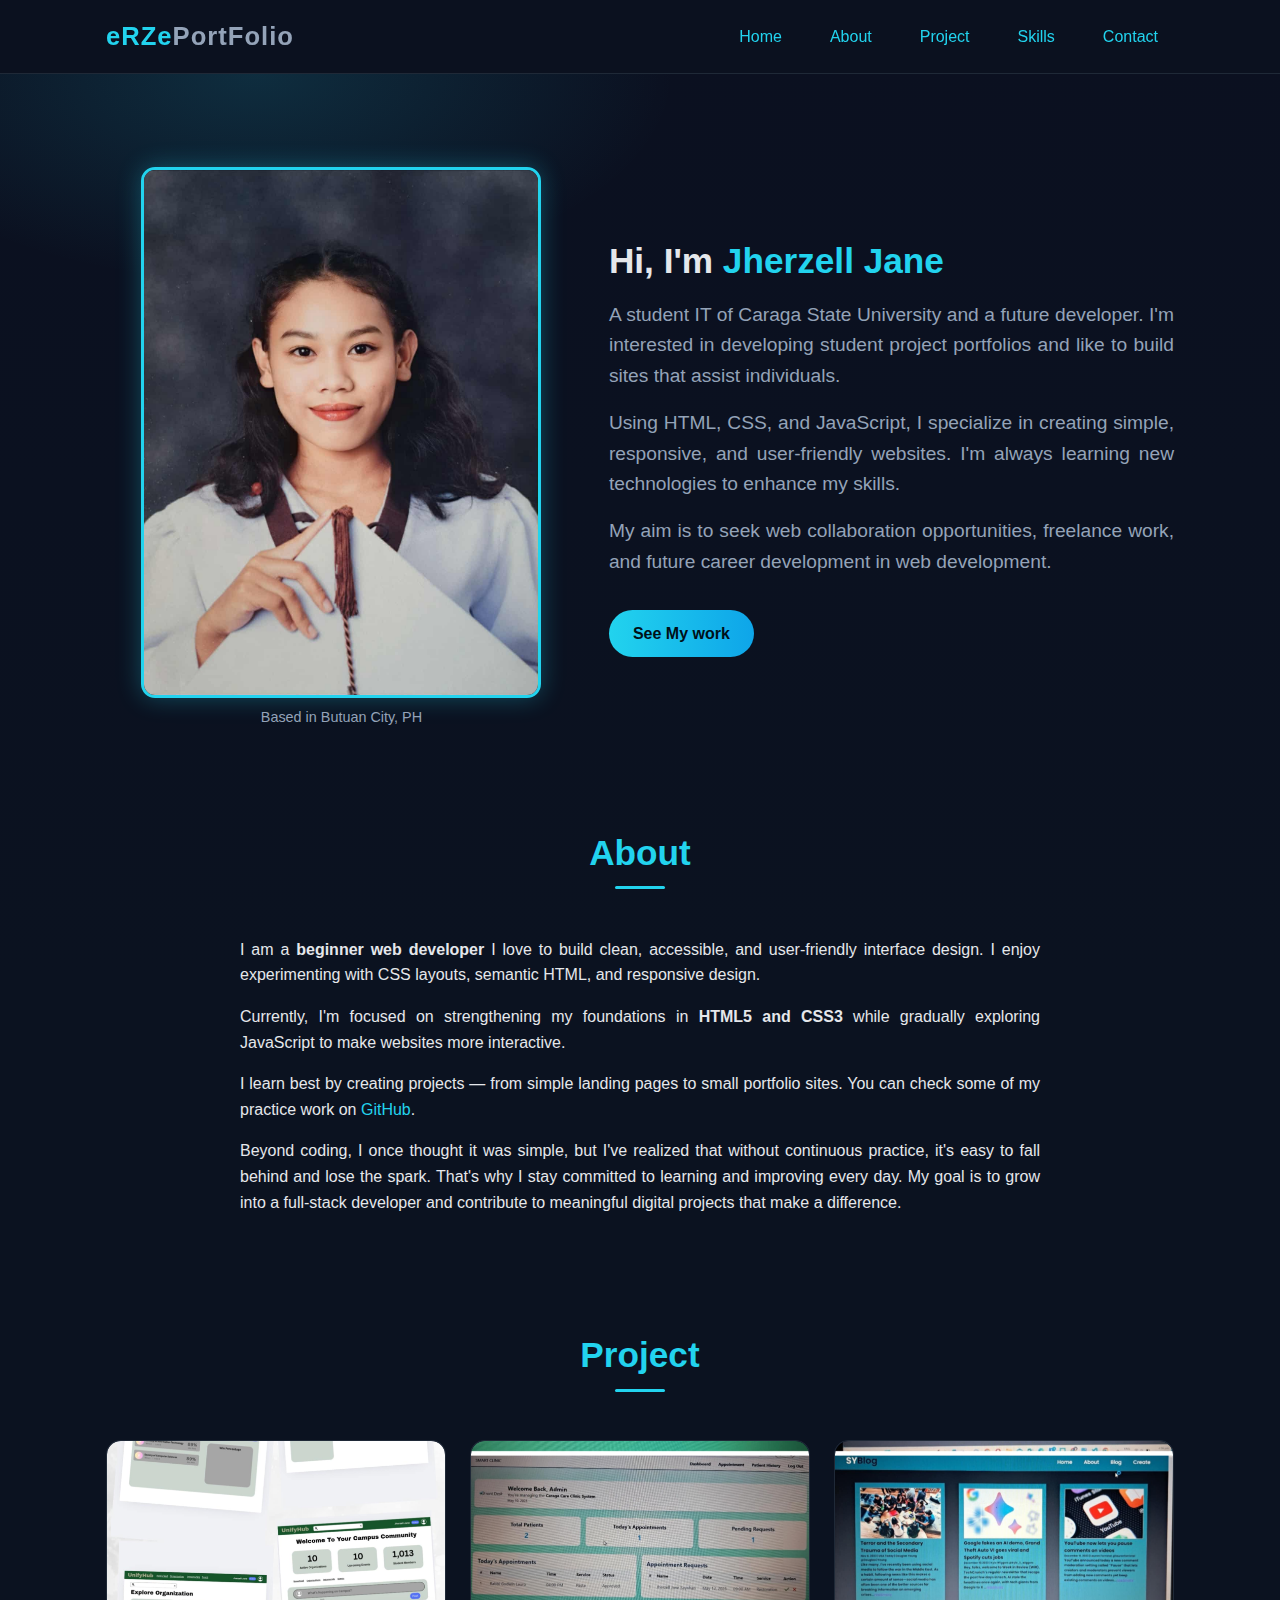
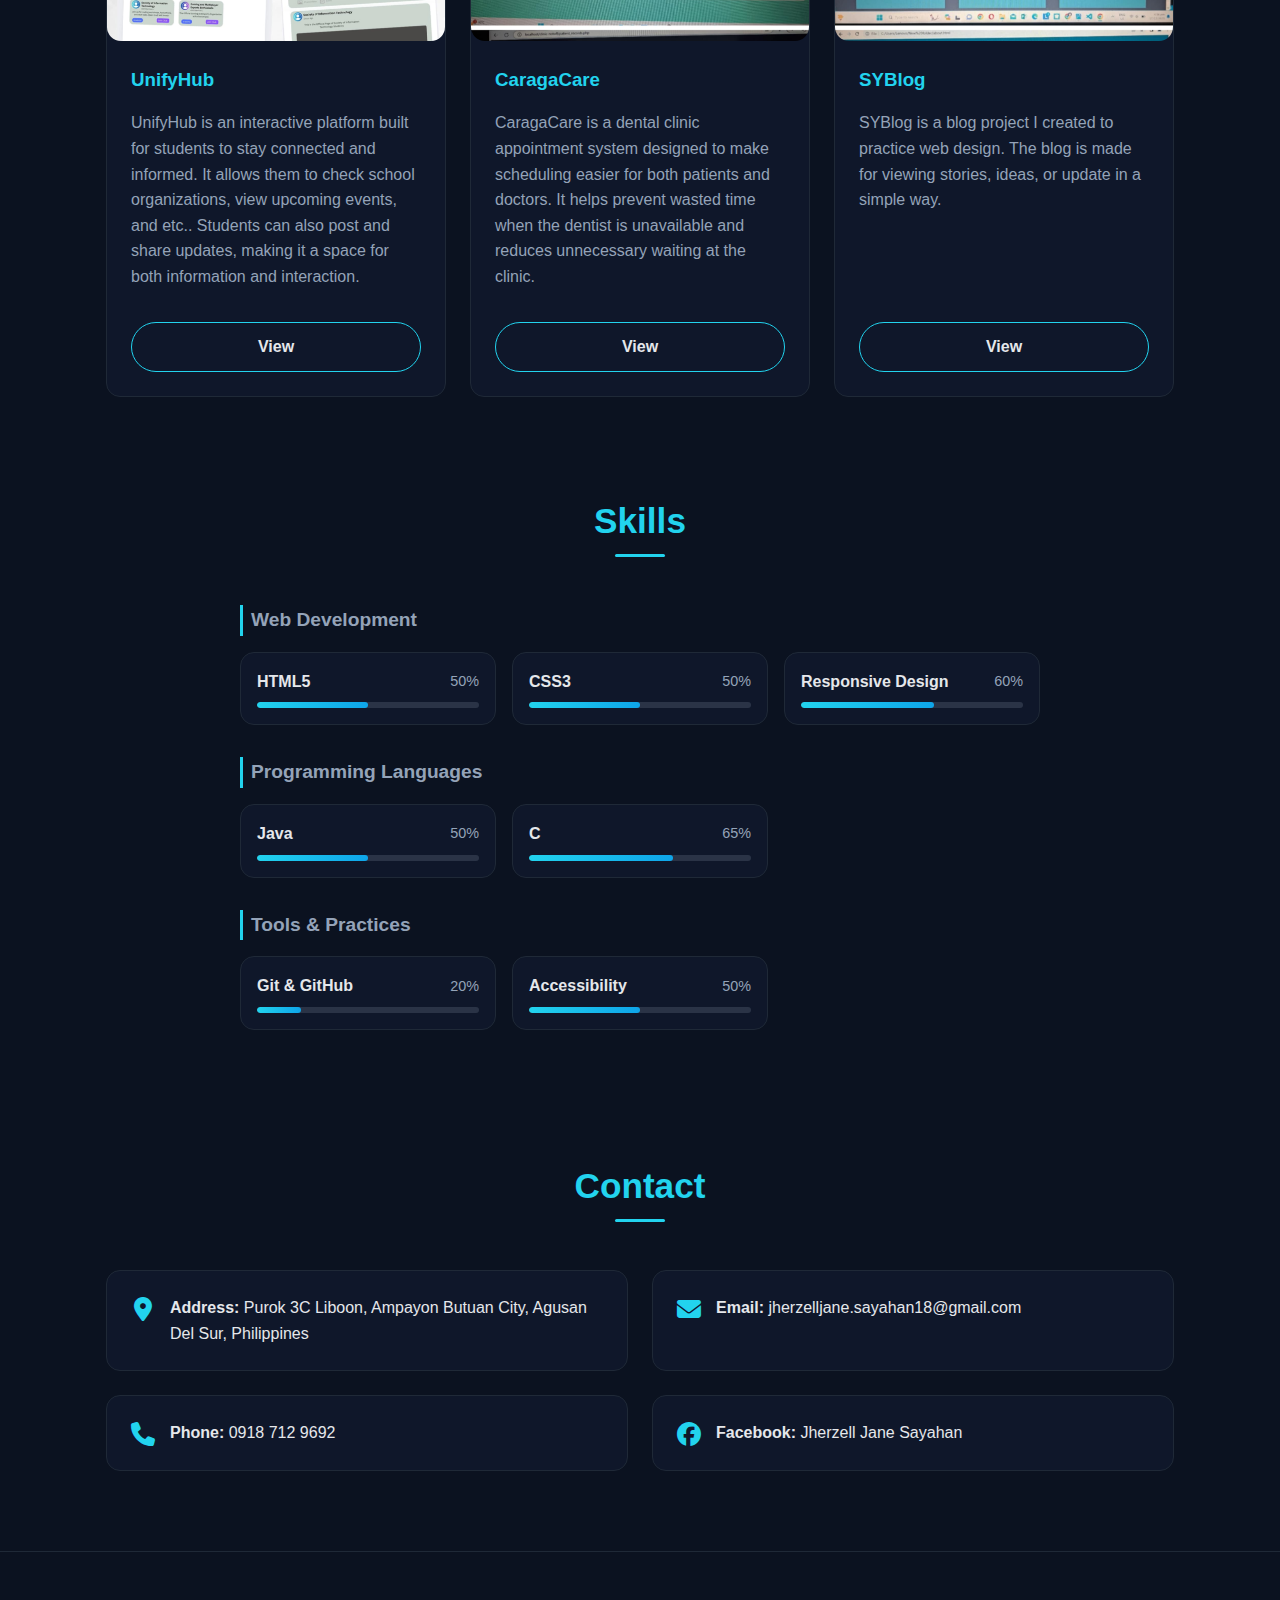
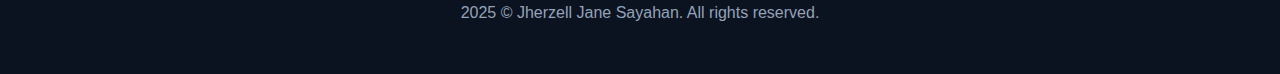
<file: index.html>
<!DOCTYPE html>
<html lang="en">
<head>
    <meta charset="UTF-8">
    <meta name="viewport" content="width=device-width, initial-scale=1.0">
    <link rel="stylesheet" href="styles.css">
    <link rel="stylesheet" href="https://cdnjs.cloudflare.com/ajax/libs/font-awesome/6.4.0/css/all.min.css">
    <title>Jherzell Jane - Portfolio</title>
</head>
<body>
    <a class="skip-link" href="#content">Skip to content</a>
    <header class="site-header">
        <div class="container">
            <h1 class="logo">eRZe<span>PortFolio</span></h1>
            <nav aria-label="Primary">
                <ul class="nav">
                    <li><a href="#home">Home</a></li>
                    <li><a href="#about">About</a></li>
                    <li><a href="#project">Project</a></li>
                    <li><a href="#skills">Skills</a></li>
                    <li><a href="#contact">Contact</a></li>
                </ul>
            </nav>
        </div>
    </header>




    <main id="content">
        <section id="home" class="hero" aria-labelledby="intro-title">
            <div class="container">
                <div class="hero-grid">
                    <figure class="profile">
                        <div class="profile-img-container">
                            <img src="img/jherzell.jpg" alt="Jherzell Jane PEYSLAK" />
                        </div>
                        <figcaption>Based in Butuan City, PH</figcaption>
                    </figure>
                    <div class="hero-content">
                       <h2 id="intro-title">Hi, I'm <span class="intro-name">Jherzell Jane</span></h2>
                        <p class="lead">
                            A student IT of Caraga State University and a future developer. 
                            I'm interested in developing student project portfolios and like to build sites that assist individuals.
                        </p>
                        
                        <p class="lead">
                            Using HTML, CSS, and JavaScript, I specialize in creating simple, responsive, and user-friendly websites. I'm always learning new technologies to enhance my skills.
                        </p>
                        <p class="lead">
                            My aim is to seek web collaboration opportunities, freelance work, and future career development in web development.
                        </p>
                        </p>
                        <a class="btn" href="#project">See My work</a>
                    </div>
                </div>
            </div>
        </section>




        <section id="about" class="section" aria-labelledby="about-title">
            <div class="container">
                <div class="section-title">
                    <h2 id="about-title">About</h2>
                </div>
                <div class="about-content">
                    <p>
                        I am a <strong>beginner web developer</strong> I love to build clean, accessible, and user-friendly interface design. 
                        I enjoy experimenting with CSS layouts, semantic HTML, and responsive design.
                    </p>
                    <p>
                        Currently, I'm focused on strengthening my foundations in 
                        <strong>HTML5 and CSS3</strong> while gradually exploring JavaScript to make websites more interactive.
                    </p>
                    <p>
                        I learn best by creating projects — from simple landing pages to small portfolio sites. You can check some of my practice work on 
                        <a href="https://github.com/evenerzeisrare" target="_blank" rel="noopener">GitHub</a>.
                    </p>
                    <p>
                        Beyond coding, I once thought it was simple, but I've realized that without continuous practice, it's easy to fall behind and lose the spark. That's why I stay committed to learning and improving every day. My goal is to grow into a full-stack developer and contribute to meaningful digital projects that make a difference.
                    </p>
                </div>
            </div>
        </section>






        <section id="project" class="section" aria-labelledby="project-title">
            <div class="container">
                <div class="section-title">
                    <h2 id="project-title">Project</h2>
                </div>
                <div class="cards">
                    <article class="card">
                        <div class="card-img-container">
                            <img src="img/unifyhub.jpg" alt="Screenshot of Project A"/>
                        </div>
                        <div class="card-body">
                            <h3>UnifyHub</h3>
                            <p>UnifyHub is an interactive platform built for students to stay connected and informed. It allows them to check school organizations, view upcoming events, and etc.. Students can also post and share updates, making it a space for both information and interaction.</p>
                            <a class="btn btn-outline" href="#" target="_blank" rel="noopener"> View</a>
                        </div>
                    </article>

                    <article class="card">
                        <div class="card-img-container">
                            <img src="img/caragacare.jpg" alt="Screenshot of Project B"/>
                        </div>
                        <div class="card-body">
                            <h3>CaragaCare</h3>
                            <p>CaragaCare is a dental clinic appointment system designed to make scheduling
                            easier for both patients and doctors. It helps prevent wasted time when the dentist is unavailable and reduces unnecessary waiting at the clinic.</p>
                            <a class="btn btn-outline" href="#" target="_blank" rel="noopener">View</a>
                        </div>
                    </article>

                    <article class="card">
                        <div class="card-img-container">
                            <img src="img/syblog.jpg" alt="Screenshot of Project C"/>
                        </div>
                        <div class="card-body">
                            <h3>SYBlog</h3>
                            <p>SYBlog is a blog project I created to practice web design. The blog is made for viewing stories, ideas, or update in a simple way.</p>
                            <a class="btn btn-outline" href="#" target="_blank" rel="noopener"> View</a>
                        </div>
                    </article>
                </div>
            </div>
        </section>




       <section id="skills" class="section" aria-labelledby="skills-title">
        <div class="container">
            <div class="section-title">
                <h2 id="skills-title">Skills</h2>
            </div>
            <div class="skills-container">
                <div class="skill-category">
                    <h3>Web Development</h3>
                    <div class="skill-items">
                        <div class="skill-item">
                            <div class="skill-header">
                                <span class="skill-name">HTML5</span>
                                <span class="skill-percentage">50%</span>
                            </div>
                            <div class="skill-bar">
                                <div class="skill-progress" style="width: 50%"></div>
                            </div>
                        </div>
                        <div class="skill-item">
                            <div class="skill-header">
                                <span class="skill-name">CSS3</span>
                                <span class="skill-percentage">50%</span>
                            </div>
                            <div class="skill-bar">
                                <div class="skill-progress" style="width: 50%"></div>
                            </div>
                        </div>
                        <div class="skill-item">
                            <div class="skill-header">
                                <span class="skill-name">Responsive Design</span>
                                <span class="skill-percentage">60%</span>
                            </div>
                            <div class="skill-bar">
                                <div class="skill-progress" style="width: 60%"></div>
                            </div>
                        </div>
                </div>
            </div>
            
            <div class="skill-category">
                <h3>Programming Languages</h3>
                <div class="skill-items">
                    <div class="skill-item">
                        <div class="skill-header">
                            <span class="skill-name">Java</span>
                            <span class="skill-percentage">50%</span>
                        </div>
                        <div class="skill-bar">
                            <div class="skill-progress" style="width: 50%"></div>
                        </div>
                    </div>
                    <div class="skill-item">
                        <div class="skill-header">
                            <span class="skill-name">C</span>
                            <span class="skill-percentage">65%</span>
                        </div>
                        <div class="skill-bar">
                            <div class="skill-progress" style="width: 65%"></div>
                        </div>
                    </div>
                </div>
            </div>
            
            <div class="skill-category">
                <h3>Tools & Practices</h3>
                <div class="skill-items">
                    <div class="skill-item">
                        <div class="skill-header">
                            <span class="skill-name">Git & GitHub</span>
                            <span class="skill-percentage">20%</span>
                        </div>
                        <div class="skill-bar">
                            <div class="skill-progress" style="width: 20%"></div>
                        </div>
                    </div>
                    <div class="skill-item">
                        <div class="skill-header">
                            <span class="skill-name">Accessibility</span>
                            <span class="skill-percentage">50%</span>
                        </div>
                        <div class="skill-bar">
                            <div class="skill-progress" style="width: 50%"></div>
                        </div>
                    </div>
                </div>
            </div>
        </div>
    </div>
</section>




        <section id="contact" class="section" aria-labelledby="contact-title">
            <div class="container">
                <div class="section-title">
                    <h2 id="contact-title">Contact</h2>
                </div>
                <div class="contact-grid">
                    <div class="contact-item">
                        <i class="fas fa-map-marker-alt"></i>
                        <p><strong>Address:</strong> Purok 3C Liboon, Ampayon Butuan City, Agusan Del Sur, Philippines</p>
                    </div>
                    <div class="contact-item">
                        <i class="fas fa-envelope"></i>
                        <p><strong>Email:</strong> 
                            <a href="mailto:jherzelljane.sayahan18@gmail.com">jherzelljane.sayahan18@gmail.com</a>
                        </p>
                    </div>
                    <div class="contact-item">
                        <i class="fas fa-phone"></i>
                        <p><strong>Phone:</strong> 0918 712 9692</p>
                    </div>
                    <div class="contact-item">
                        <i class="fab fa-facebook"></i>
                        <p><strong>Facebook:</strong> 
                            <a href="https://www.facebook.com/jherzell" target="_blank" rel="noopener">Jherzell Jane Sayahan</a>
                        </p>
                    </div>
                </div>
            </div>
        </section>

        
    </main>
   
    <footer class="site-footer">
        <div class="container">
            <span id="year">2025</span> © Jherzell Jane Sayahan. All rights reserved.
        </div>
    </footer>
</body>
</html>
</file>
<file: styles.css>
* { 
    box-sizing: border-box; 
    margin: 0;
    padding: 0;
}

html { 
    scroll-behavior: smooth; 
}

:root {
    --bg: #0b1220;
    --panel: #0f172a;
    --text: #e5e7eb;
    --muted: #94a3b8;
    --brand: #22d3ee;
    --brand-dark: #0ea5e9;
    --radius: 14px;
    --space-1: 0.5rem;
    --space-2: 1rem;
    --space-3: 1.5rem;
    --space-4: 2rem;
    --space-6: 3rem;
    --maxw: 1100px;
}

body {
    font-family: 'Segoe UI', Tahoma, Geneva, Verdana, sans-serif;
    color: var(--text); 
    background: linear-gradient(180deg, #0b1020, #0b1220 30%);
    line-height: 1.6;
    min-height: 100vh;
}

img { 
    max-width: 100%; 
    display: block; 
    border-radius: var(--radius); 
}

a { 
    color: var(--brand);
    text-decoration: none; 
    transition: all 0.3s ease;
}

a:hover { 
    text-decoration: underline;
    opacity: 0.9;
}

.container { 
    max-width: var(--maxw); 
    margin: 0 auto; 
    padding: 0 var(--space-2); 
}

.section { 
    padding: var(--space-6) 0; 
}

.skip-link {
    position: absolute;
    left: -999px; 
    top: -999px; 
    background: #fff; 
    color: #000; 
    padding: 0.5rem 1rem;
    z-index: 999;
    border-radius: 4px;
}

.skip-link:focus { 
    left: var(--space-2); 
    top: var(--space-2); 
}

.site-header {
    position: sticky; 
    top: 0; 
    backdrop-filter: blur(8px); 
    background: rgba(11,18,32,.7);
    border-bottom: 1px solid #1f2937;
    z-index: 100;
    padding: var(--space-1) 0;
}

.site-header .container { 
    display: flex; 
    align-items: center; 
    justify-content: space-between;
    padding: var(--space-1) var(--space-2);
}

.logo {
  font-size: 1.6rem;
  margin: 0;
  font-weight: 700;
  letter-spacing: 1px;
  color: var(--brand);
}


.logo span {
  color: var(--muted);
}


.nav {
    list-style: none;
    display: flex; 
    gap: var(--space-2); 
    margin: 0; 
    padding: 0;
}

.nav a {
    padding: 0.5rem 1rem; 
    border-radius: 8px; 
}

.nav a:focus, .nav a:hover {
    background: rgba(34, 211, 238, 0.1); 
    outline: 2px solid transparent; 
}

.hero { 
    padding: calc(var(--space-6) + 5vh) 0 var(--space-6); 
    background: radial-gradient(600px 300px at 20% 0%, rgba(34,211,238,.15), transparent 70%);
} 

.hero-grid {
    display: grid; 
    grid-template-columns: 1fr 1.2fr; 
    gap: var(--space-4); 
    align-items: center;
}


#intro-title {
  font-size: 2.2rem;
  font-weight: 700;
  text-align: left;     
  color: var(--text);
  margin-bottom: var(--space-2);
  line-height: 1.3;
}

#intro-title .intro-name {
  color: var(--brand);
  font-weight: 800;
}


.hero-content {
    text-align: left;
}

.lead { 
    color: var(--muted); 
    max-width: 55ch; 
    margin: var(--space-2) 0;
    font-size: 1.2rem;
    text-align: justify;
}

.profile {
    text-align: center;
}

.profile-img-container {
    width: 100%;
    max-width: 400px;
    margin: 0 auto;
}

.profile img {
    width: 100%;
    height: auto;
    object-fit: cover;
    border: 3px solid var(--brand);
    box-shadow: 0 0 25px rgba(34, 211, 238, 0.3);
}

.profile figcaption { 
    color: var(--muted); 
    font-size: 0.9rem; 
    margin-top: 0.5rem;
}

.btn { 
    display: inline-block; 
    padding: 0.7rem 1.5rem; 
    border-radius: 999px; 
    background: linear-gradient(90deg, var(--brand), var(--brand-dark)); 
    color: #001018; 
    font-weight: 600; 
    margin-top: var(--space-2);
    transition: all 0.3s ease;
    border: none;
    cursor: pointer;
}

.btn:hover {
    filter: brightness(1.1); 
    text-decoration: none; 
    transform: translateY(-2px);
    box-shadow: 0 4px 12px rgba(34, 211, 238, 0.2);
}

.btn-outline { 
    border: 1px solid var(--brand); 
    background: transparent; 
    color: var(--text); 
    text-align: center;
}

.btn-outline:hover { 
    background: rgba(34,211,238,.08); 
}

.cards { 
    display: grid; 
    grid-template-columns: repeat(auto-fit, minmax(300px, 1fr)); 
    gap: var(--space-3); 
    margin-top: var(--space-4);
} 

.card { 
    background: var(--panel); 
    border: 1px solid #1f2937; 
    border-radius: var(--radius); 
    overflow: hidden; 
    display: flex; 
    flex-direction: column;
    transition: transform 0.3s ease, box-shadow 0.3s ease;
}

.card:hover {
    transform: translateY(-5px);
    box-shadow: 0 10px 20px rgba(0, 0, 0, 0.2);
}

.card-img-container {
    height: 200px;
    overflow: hidden;
}

.card img {
    width: 100%;
    height: 100%;
    object-fit: cover;
    transition: transform 0.3s ease;
}

.card:hover img {
    transform: scale(1.05);
}

.card-body { 
    padding: var(--space-3); 
    display: flex; 
    flex-direction: column;
    gap: var(--space-2);
    flex-grow: 1;
}

.card h3 { 
    margin: 0; 
    color: var(--brand);
}

.card p { 
    color: var(--muted); 
    margin: 0; 
    flex-grow: 1;
}

.contact-grid {
    display: grid;
    grid-template-columns: repeat(2, 1fr); 
    gap: var(--space-3);
    margin-top: var(--space-3);
}


.contact-item {
    display: flex;
    align-items: flex-start;
    gap: 15px;
    background: var(--panel);
    padding: var(--space-3);
    border-radius: var(--radius);
    border: 1px solid #1f2937;
    transition: transform 0.3s ease, box-shadow 0.3s ease;
}

.contact-item:hover {
    transform: translateY(-5px);
    box-shadow: 0 8px 16px rgba(0,0,0,0.25);
}

.contact-item i {
    font-size: 1.5rem;
    color: var(--brand);
    flex-shrink: 0;
    min-width: 24px;
    text-align: center;
    margin-top: 2px;
}

.contact-item p, 
.contact-item a {
    font-size: 1rem;
    color: var(--text);
    margin: 0;
    text-decoration: none;
}

.contact-item a:hover {
    color: var(--brand);
    text-decoration: underline;
}



.skills-container {
    max-width: 800px;
    margin: 0 auto;
}

.skill-category {
    margin-bottom: var(--space-4);
}

.skill-category h3 {
    color: var(--muted);
    font-size: 1.2rem;
    margin-bottom: var(--space-2);
    text-align: left;
    padding-left: 0.5rem;
    border-left: 3px solid var(--brand);
}

.skill-items {
    display: grid;
    grid-template-columns: repeat(auto-fill, minmax(250px, 1fr));
    gap: var(--space-2);
}

.skill-item {
    background: var(--panel);
    border: 1px solid #1f2937;
    border-radius: var(--radius);
    padding: var(--space-2);
    transition: all 0.3s ease;
}

.skill-item:hover {
    transform: translateY(-3px);
    box-shadow: 0 5px 15px rgba(0, 0, 0, 0.2);
    border-color: var(--brand);
}

.skill-header {
    display: flex;
    align-items: center;
    justify-content: space-between;
    margin-bottom: var(--space-1);
}

.skill-name {
    font-weight: 600;
    color: var(--text);
}

.skill-percentage {
    color: var(--muted);
    font-size: 0.9rem;
}

.skill-bar {
    height: 6px;
    background: rgba(148, 163, 184, 0.2);
    border-radius: 3px;
    overflow: hidden;
}

.skill-progress {
    height: 100%;
    background: linear-gradient(90deg, var(--brand), var(--brand-dark));
    border-radius: 3px;
    transition: width 1s ease-in-out;
}




.site-footer {
    text-align: center; 
    color: var(--muted); 
    padding: var(--space-4) var(--space-2);
    border-top: 1px solid #1f2937;
    margin-top: var(--space-4);
}

.site-footer .container {
    padding: var(--space-2);
}


.section-title h2 {
    font-size: 2.2rem;
    margin-bottom: var(--space-3);
    color: var(--brand);
    position: relative;
    display: inline-block;
    text-align: center;
    width: 100%;
}

.section-title h2::after {
    content: '';
    position: absolute;
    bottom: -8px;
    left: 50%;
    transform: translateX(-50%);
    width: 50px;
    height: 3px;
    background: var(--brand);
    border-radius: 2px;
}

h2:not(.section-title h2)::after {
    display: none;
}

.section-title {
    text-align: center;
    margin-bottom: var(--space-4);
    width: 100%;
}

.about-content {
    max-width: 800px;
    margin: 0 auto;
    text-align: center;
}

.about-content p {
    margin-bottom: var(--space-2);
    text-align: justify;
}

@media (max-width: 900px) {
    .hero-grid { 
        grid-template-columns: 1fr; 
        text-align: center;
    }
    
    .hero-content {
        order: 2;
        text-align: center;
    }
    
    .hero-grid .profile {
        order: 1;
        margin: 0 auto;
        max-width: 300px;
    }
}

@media (max-width: 768px) {
    .site-header .container {
        flex-direction: column;
        gap: var(--space-2);
    }
    
    .nav {
        gap: var(--space-1);
        flex-wrap: wrap;
        justify-content: center;
    }
    
    .contact-grid {
        grid-template-columns: 1fr;
    }
    
    .cards {
        grid-template-columns: 1fr;
    }
}

@media (max-width: 560px) {
    .nav {
        flex-direction: column;
        align-items: center;
        gap: var(--space-1);
    }

    h2 {
        text-align: center;
        font-size: 1.8rem;
    }
    
    .profile img {
        width: 220px;
        height: 220px;
    }
    
    .contact-item {
        flex-direction: column;
        text-align: center;
        align-items: center;
    }
    
    .contact-item i {
        margin-bottom: var(--space-1);
    }
}

.placeholder-img {
    width: 100%;
    height: 180px;
    background: linear-gradient(45deg, #1e293b, #334155);
    display: flex;
    justify-content: center;
    align-items: center;
    color: var(--muted);
    font-size: 1.2rem;
    border-radius: var(--radius);
}
</file>
